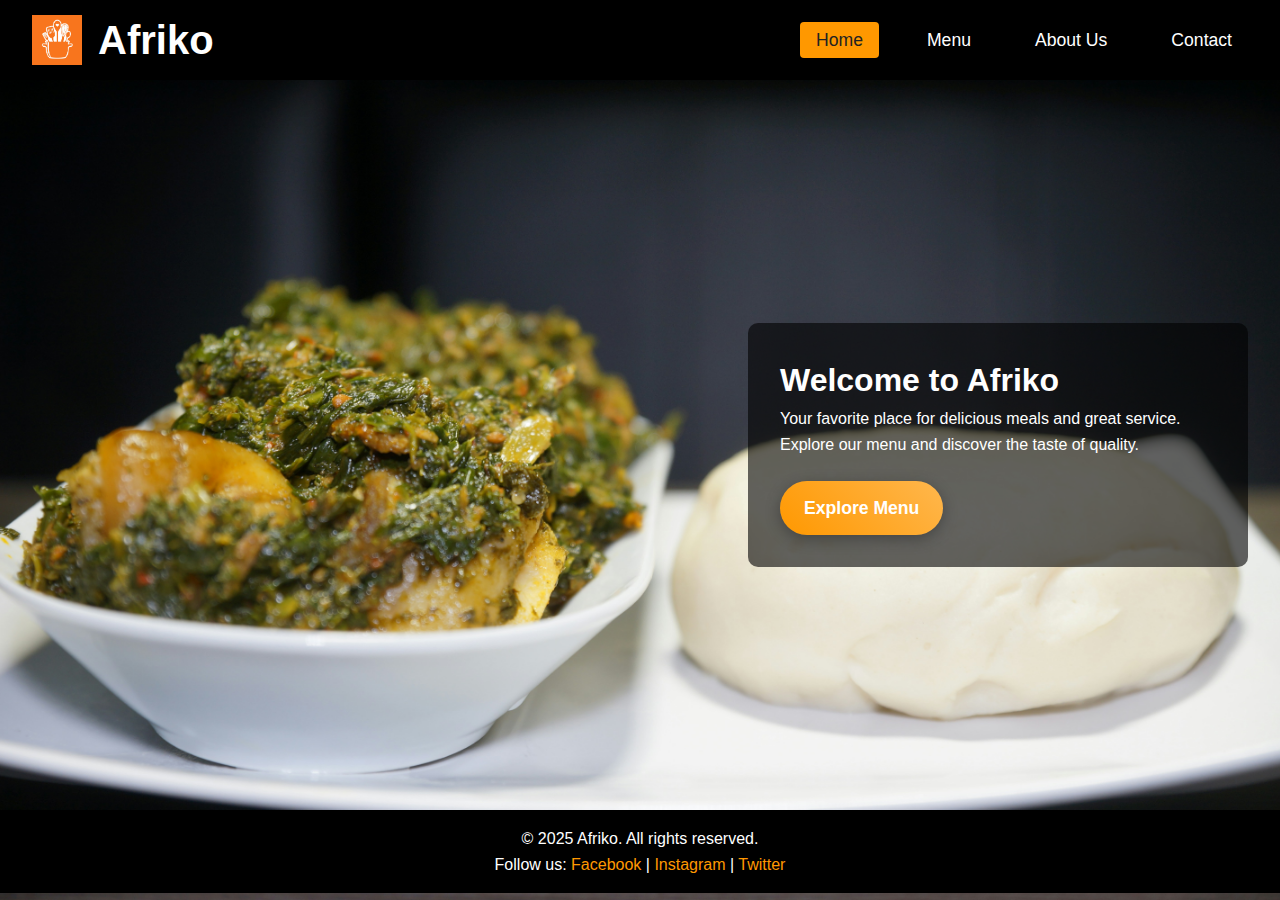
<file: index.html>
<!DOCTYPE html>
<html lang="en">
<head>
    <meta charset="UTF-8">
    <meta name="viewport" content="width=device-width, initial-scale=1.0, maximum-scale=1.0, user-scalable=no">
    <title>Afriko - Home</title>
    <link rel="stylesheet" href="styles/index.css">
    <link rel="stylesheet" href="styles/global.css">
</head>
<body>
<header>
    <div class="logo">
        <img src="images/logo.jpg" alt="Afriko Logo">
        <h1>Afriko</h1>
    </div>
    <nav class="navbar">
        <ul class="nav-links">
            <li><a href="index.html" class="active">Home</a></li>
            <li><a href="menu.html">Menu</a></li>
            <li><a href="about.html">About Us</a></li>
            <li><a href="contact.html">Contact</a></li>
        </ul>
    </nav>
</header>
<section class="home-section">
    <div class="hero-content">
        <h1>Welcome to Afriko</h1>
        <p>Your favorite place for delicious meals and great service. Explore our menu and discover the taste of quality.</p>
        <a href="menu.html" class="btn-orange">Explore Menu</a>
    </div>
</section>
<footer>
    <div class="footer-container">
        <p>&copy; 2025 Afriko. All rights reserved.</p>
        <p>Follow us:
            <a href="#">Facebook</a> |
            <a href="#">Instagram</a> |
            <a href="#">Twitter</a>
        </p>
    </div>
</footer>
</body>
</html>
</file>
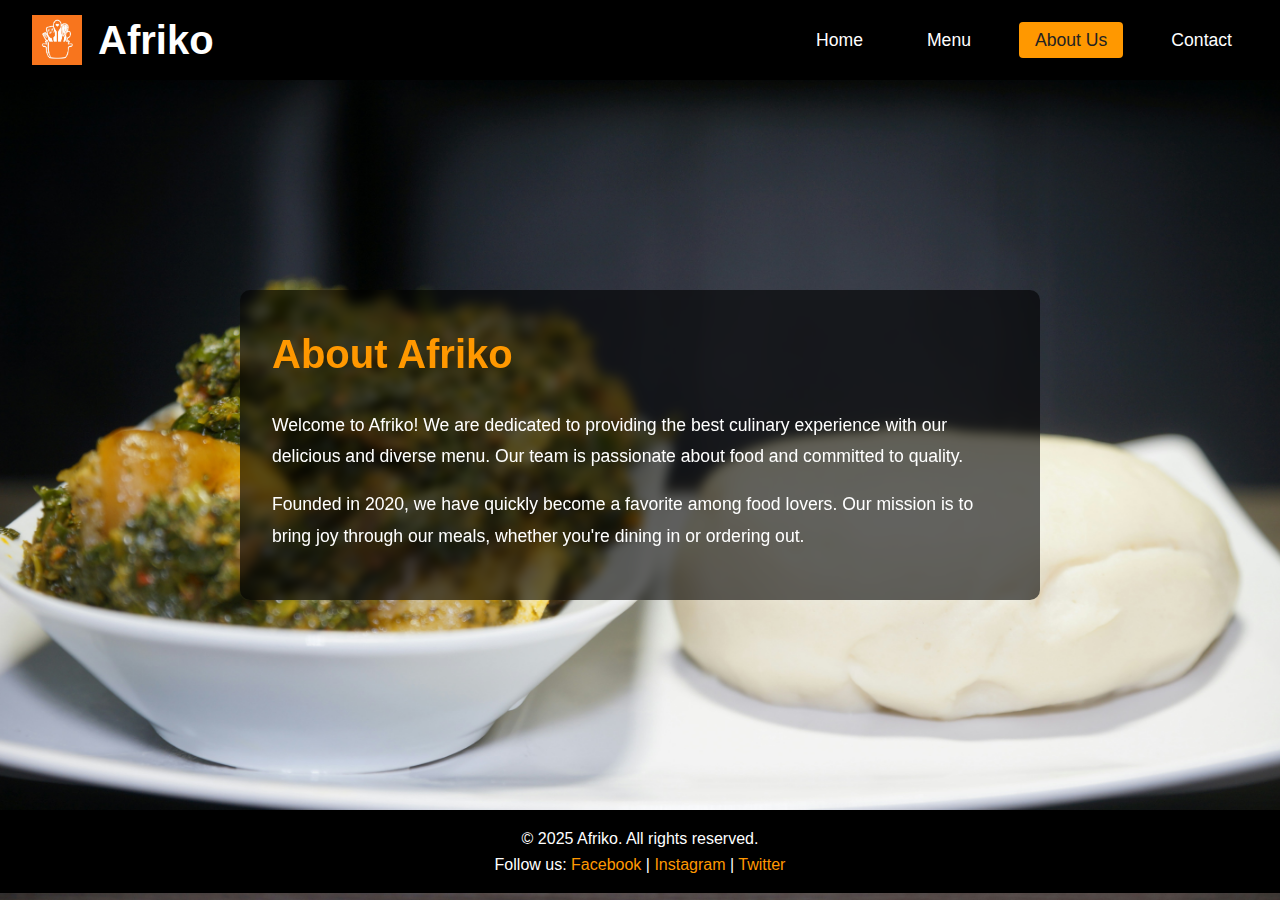
<file: about.html>
<!DOCTYPE html>
<html lang="en">
<head>
    <meta charset="UTF-8">
    <meta name="viewport" content="width=device-width, initial-scale=1.0">
    <title>Afriko - About</title>
    <link rel="stylesheet" href="styles/global.css">
    <link rel="stylesheet" href="styles/about.css">
</head>
<body>
<header>
    <div class="logo">
        <img src="images/logo.jpg" alt="Afriko Logo">
        <h1>Afriko</h1>
    </div>
    <nav class="navbar">
        <ul class="nav-links">
            <li><a href="index.html">Home</a></li>
            <li><a href="menu.html">Menu</a></li>
            <li><a href="about.html" class="active">About Us</a></li>
            <li><a href="contact.html">Contact</a></li>
        </ul>
    </nav>
</header>

<section class="about-section">
    <div class="about-container">
        <h1>About Afriko</h1>
        <p>Welcome to Afriko! We are dedicated to providing the best culinary experience with our delicious and diverse menu. Our team is passionate about food and committed to quality.</p>
        <p>Founded in 2020, we have quickly become a favorite among food lovers. Our mission is to bring joy through our meals, whether you're dining in or ordering out.</p>
    </div>
</section>
<footer>
    <div class="footer-container">
        <p>&copy; 2025 Afriko. All rights reserved.</p>
        <p>Follow us:
            <a href="#">Facebook</a> |
            <a href="#">Instagram</a> |
            <a href="#">Twitter</a>
        </p>
    </div>
</footer>
</body>
</html>
</file>
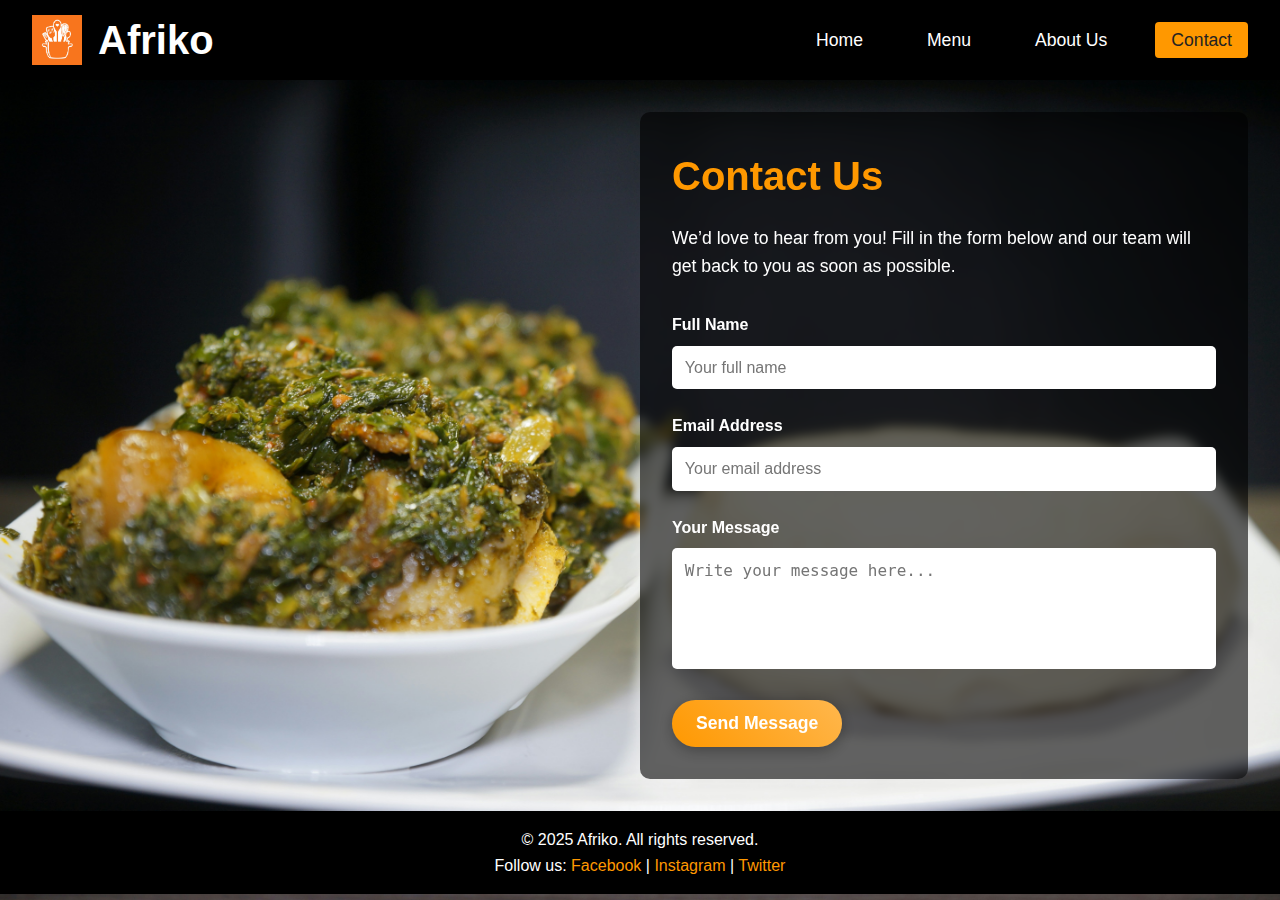
<file: contact.html>
<!DOCTYPE html>
<html lang="en">
<head>
    <meta charset="UTF-8">
    <meta name="viewport" content="width=device-width, initial-scale=1.0, maximum-scale=1.0, user-scalable=no">
    <title>Afriko - Contact</title>
    <link rel="stylesheet" href="styles/global.css">
    <link rel="stylesheet" href="styles/contact.css">
</head>
<body>
<header>
    <div class="logo">
        <img src="images/logo.jpg" alt="Afriko Logo">
        <h1>Afriko</h1>
    </div>
    <nav class="navbar">
        <ul class="nav-links">
            <li><a href="index.html">Home</a></li>
            <li><a href="menu.html">Menu</a></li>
            <li><a href="about.html">About Us</a></li>
            <li><a href="contact.html" class="active">Contact</a></li>
        </ul>
    </nav>
</header>

<section class="contact-section">
    <div class="contact-container">
        <h1>Contact Us</h1>
        <p>We’d love to hear from you! Fill in the form below and our team will get back to you as soon as possible.</p>

        <form action="#" method="post" class="contact-form">
            <div class="form-group">
                <label for="name">Full Name</label>
                <input type="text" id="name" name="name" placeholder="Your full name" required>
            </div>

            <div class="form-group">
                <label for="email">Email Address</label>
                <input type="email" id="email" name="email" placeholder="Your email address" required>
            </div>

            <div class="form-group">
                <label for="message">Your Message</label>
                <textarea id="message" name="message" placeholder="Write your message here..." rows="5" required></textarea>
            </div>

            <button type="submit" class="btn-orange">Send Message</button>
        </form>
    </div>
</section>

<footer>
    <div class="footer-container">
        <p>&copy; 2025 Afriko. All rights reserved.</p>
        <p>Follow us:
            <a href="#">Facebook</a> |
            <a href="#">Instagram</a> |
            <a href="#">Twitter</a>
        </p>
    </div>
</footer>
</body>
</html>
</file>
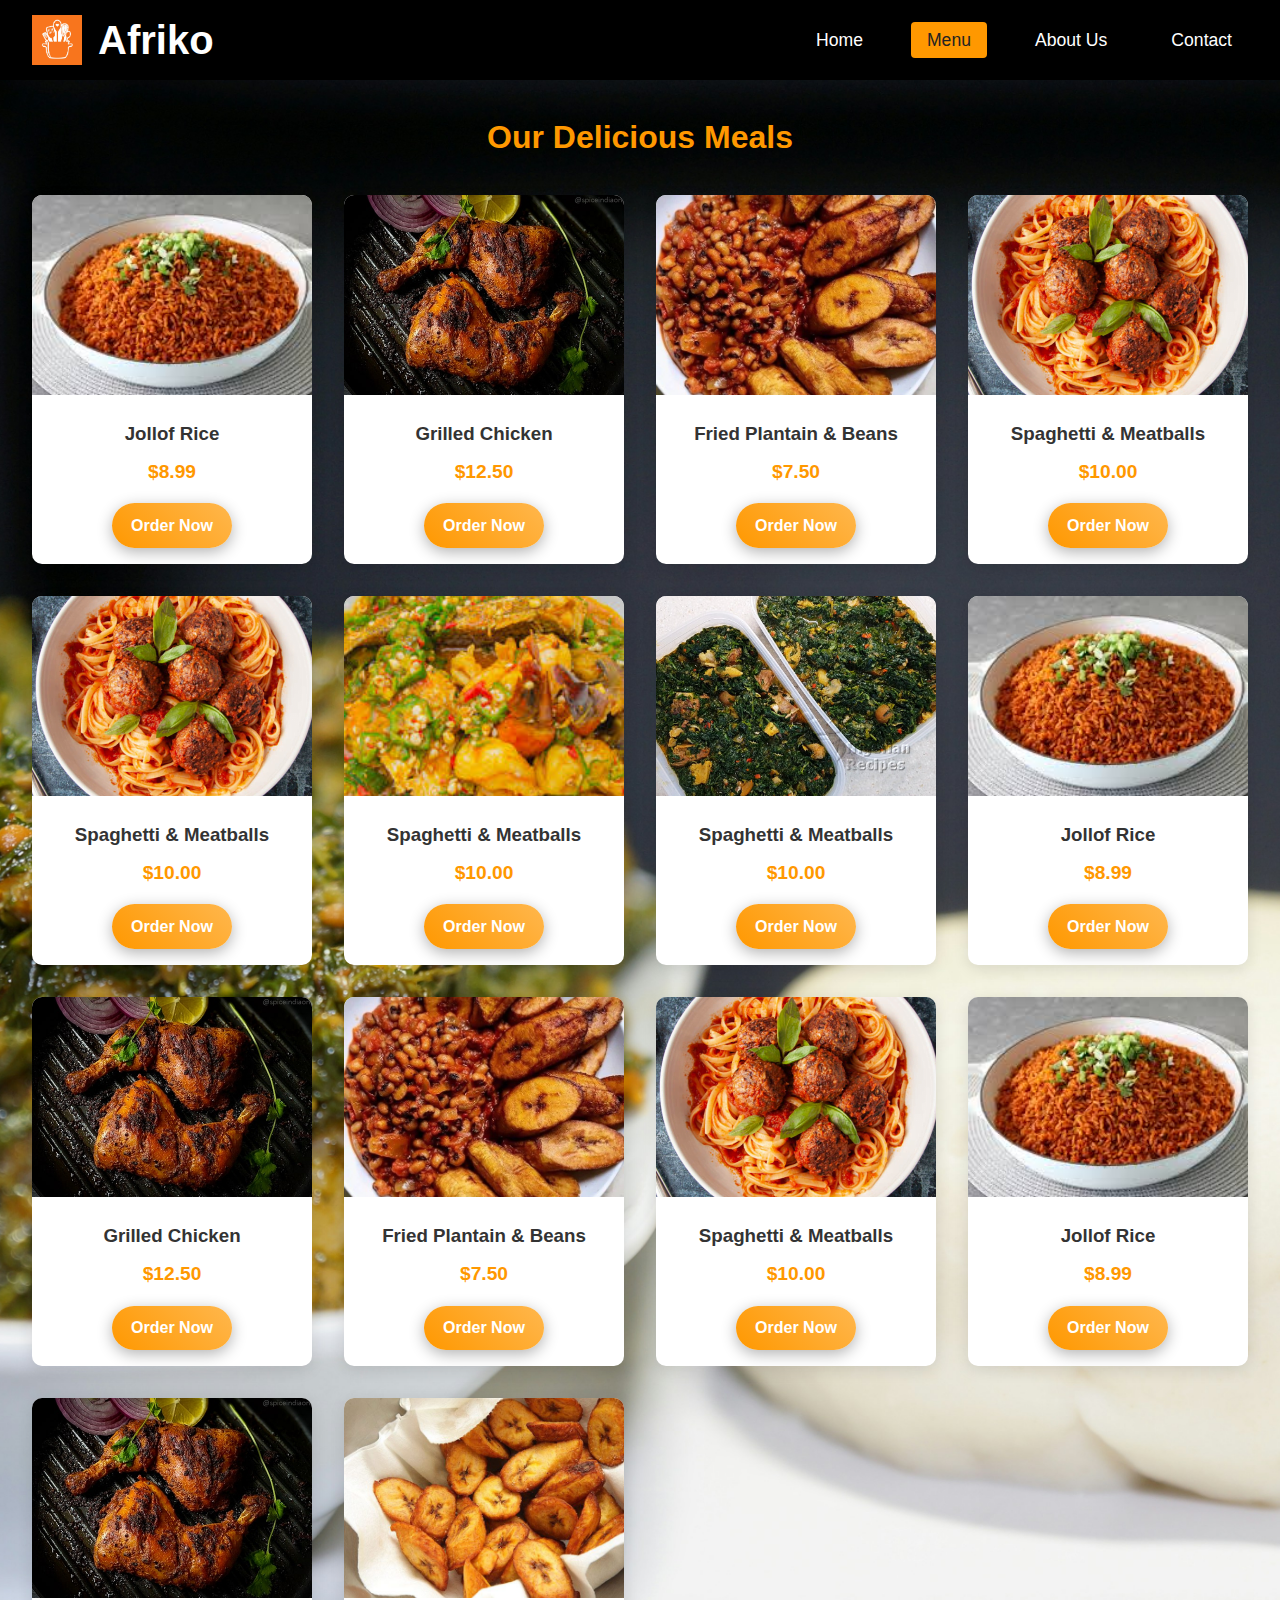
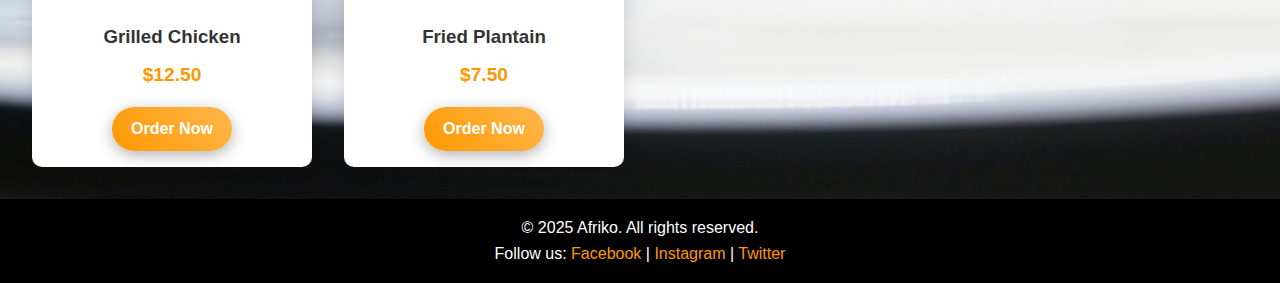
<file: menu.html>
<!DOCTYPE html>
<html lang="en">
<head>
    <meta charset="UTF-8">
    <meta name="viewport" content="width=device-width, initial-scale=1.0, maximum-scale=1.0, user-scalable=no">
    <title>Afriko - Meals</title>
    <link rel="stylesheet" href="styles/menu.css">
    <link rel="stylesheet" href="styles/global.css">
</head>
<body>
<header>
    <div class="logo">
        <img src="images/logo.jpg" alt="Afriko Logo">
        <h1>Afriko</h1>
    </div>
    <nav class="navbar">
        <ul class="nav-links">
            <li><a href="index.html">Home</a></li>
            <li><a href="menu.html" class="active">Menu</a></li>
            <li><a href="about.html">About Us</a></li>
            <li><a href="contact.html">Contact</a></li>
        </ul>
    </nav>
</header>

<section class="meals-section">
    <h2>Our Delicious Meals</h2>
    <div class="meals-grid">
        <div class="meal-card">
            <img src="images/meal1.jpeg" alt="Meal 1">
            <h3>Jollof Rice</h3>
            <p class="price">$8.99</p>
            <a href="order.html" class="btn-orange">Order Now</a>
        </div>

        <div class="meal-card">
            <img src="images/meal2.jpg" alt="Meal 2">
            <h3>Grilled Chicken</h3>
            <p class="price">$12.50</p>
            <a href="order.html" class="btn-orange">Order Now</a>
        </div>

        <div class="meal-card">
            <img src="images/meal3.jpg" alt="Meal 3">
            <h3>Fried Plantain & Beans</h3>
            <p class="price">$7.50</p>
            <a href="order.html" class="btn-orange">Order Now</a>
        </div>

        <div class="meal-card">
            <img src="images/meal4.png" alt="Meal 4">
            <h3>Spaghetti & Meatballs</h3>
            <p class="price">$10.00</p>
            <a href="order.html" class="btn-orange">Order Now</a>
        </div>

        <div class="meal-card">
            <img src="images/meal4.png" alt="Meal 4">
            <h3>Spaghetti & Meatballs</h3>
            <p class="price">$10.00</p>
            <a href="order.html" class="btn-orange">Order Now</a>
        </div>

        <div class="meal-card">
            <img src="images/meal5.jpg" alt="Meal 5">
            <h3>Spaghetti & Meatballs</h3>
            <p class="price">$10.00</p>
            <a href="order.html" class="btn-orange">Order Now</a>
        </div>

        <div class="meal-card">
            <img src="images/meal6.jpg" alt="Meal 6">
            <h3>Spaghetti & Meatballs</h3>
            <p class="price">$10.00</p>
            <a href="order.html" class="btn-orange">Order Now</a>
        </div>
    
        <div class="meal-card">
            <img src="images/meal1.jpeg" alt="Meal 1">
            <h3>Jollof Rice</h3>
            <p class="price">$8.99</p>
            <a href="order.html" class="btn-orange">Order Now</a>
        </div>

        <div class="meal-card">
            <img src="images/meal2.jpg" alt="Meal 2">
            <h3>Grilled Chicken</h3>
            <p class="price">$12.50</p>
            <a href="order.html" class="btn-orange">Order Now</a>
        </div>

        <div class="meal-card">
            <img src="images/meal3.jpg" alt="Meal 3">
            <h3>Fried Plantain & Beans</h3>
            <p class="price">$7.50</p>
            <a href="order.html" class="btn-orange">Order Now</a>
        </div>

        <div class="meal-card">
            <img src="images/meal4.png" alt="Meal 4">
            <h3>Spaghetti & Meatballs</h3>
            <p class="price">$10.00</p>
            <a href="order.html" class="btn-orange">Order Now</a>
        </div>

        <div class="meal-card">
            <img src="images/meal1.jpeg" alt="Meal 1">
            <h3>Jollof Rice</h3>
            <p class="price">$8.99</p>
            <a href="order.html" class="btn-orange">Order Now</a>
        </div>

        <div class="meal-card">
            <img src="images/meal2.jpg" alt="Meal 2">
            <h3>Grilled Chicken</h3>
            <p class="price">$12.50</p>
            <a href="order.html" class="btn-orange">Order Now</a>
        </div>

        <div class="meal-card">
            <img src="images/meal8.jpg" alt="Meal 8">
            <h3>Fried Plantain</h3>
            <p class="price">$7.50</p>
            <a href="order.html" class="btn-orange">Order Now</a>
        </div>
    </div>
</section>
<footer>
    <div class="footer-container">
        <p>&copy; 2025 Afriko. All rights reserved.</p>
        <p>Follow us:
            <a href="#">Facebook</a> |
            <a href="#">Instagram</a> |
            <a href="#">Twitter</a>
        </p>
    </div>
</footer>
</body>
</html>
</file>
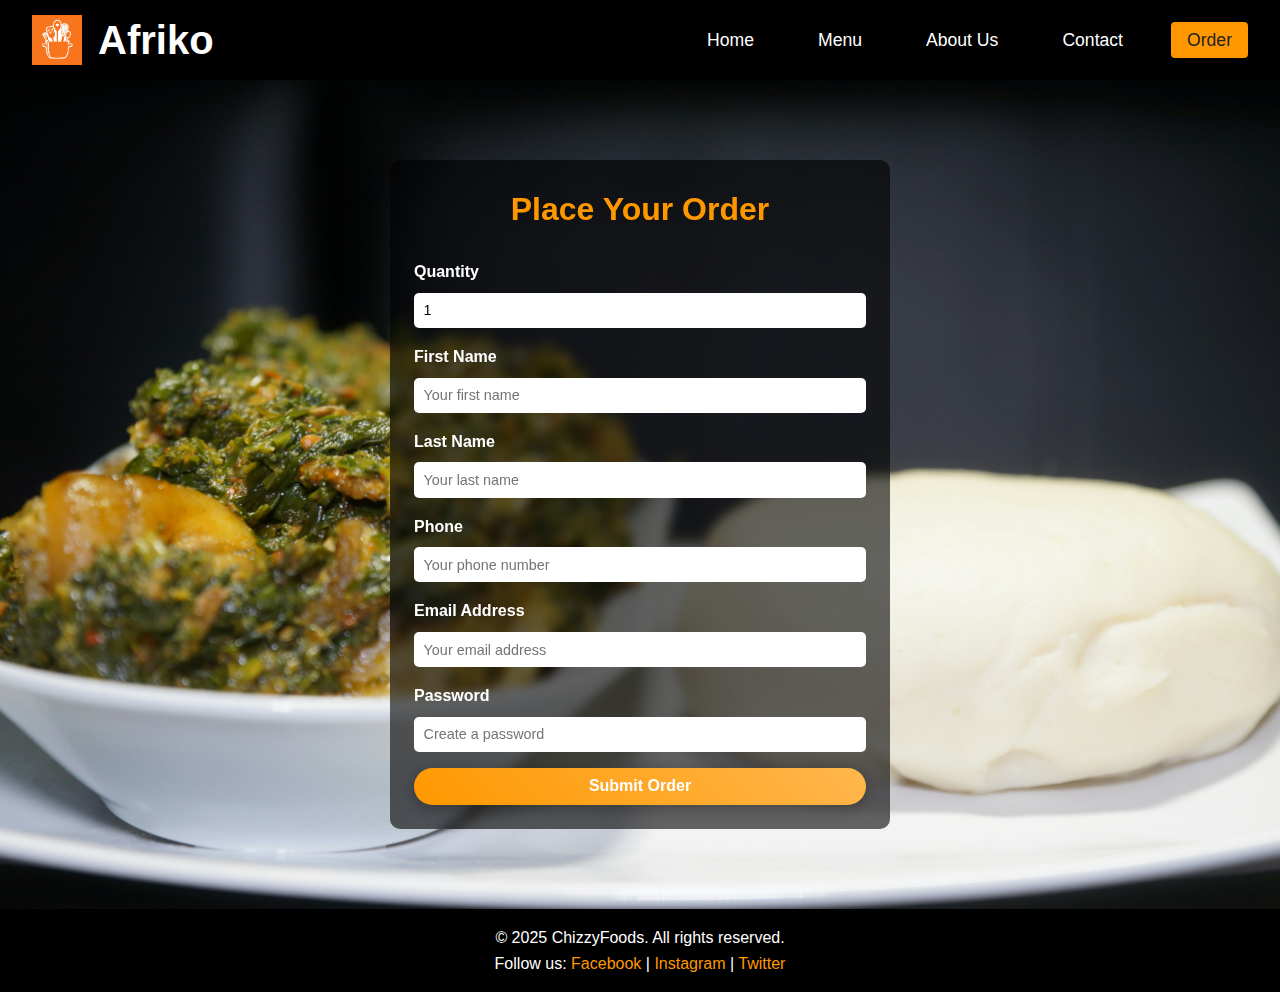
<file: order.html>
<!DOCTYPE html>
<html lang="en">
<head>
    <meta charset="UTF-8" />
    <meta name="viewport" content="width=device-width, initial-scale=1" />
    <title>ChizzyFoods - Place Your Order</title>
    <link rel="stylesheet" href="styles/global.css">
    <link rel="stylesheet" href="styles/order.css" />
</head>
<body>
<header>
    <div class="logo">
        <img src="images/logo.jpg" alt="ChizzyFoods Logo" />
        <h1>Afriko</h1>
    </div>
    <nav class="navbar">
        <ul class="nav-links">
            <li><a href="index.html">Home</a></li>
            <li><a href="menu.html">Menu</a></li>
            <li><a href="about.html">About Us</a></li>
            <li><a href="contact.html">Contact</a></li>
            <li><a href="order.html" class="active">Order</a></li>
        </ul>
    </nav>
</header>

<section class="order-section">
    <div class="order-container">
        <h1>Place Your Order</h1>
        <form action="#" method="post" class="order-form">
            <div class="form-group">
                <label for="quantity">Quantity</label>
                <input
                    type="number"
                    id="quantity"
                    name="quantity"
                    min="1"
                    value="1"
                    required
                />
            </div>

            <div class="form-group">
                <label for="firstName">First Name</label>
                <input
                    type="text"
                    id="firstName"
                    name="firstName"
                    placeholder="Your first name"
                    required
                />
            </div>

            <div class="form-group">
                <label for="lastName">Last Name</label>
                <input
                    type="text"
                    id="lastName"
                    name="lastName"
                    placeholder="Your last name"
                    required
                />
            </div>

            <div class="form-group">
                <label for="phone">Phone</label>
                <input
                    type="tel"
                    id="phone"
                    name="phone"
                    placeholder="Your phone number"
                    required
                />
            </div>

            <div class="form-group">
                <label for="email">Email Address</label>
                <input
                    type="email"
                    id="email"
                    name="email"
                    placeholder="Your email address"
                    required
                />
            </div>

            <div class="form-group">
                <label for="password">Password</label>
                <input
                    type="password"
                    id="password"
                    name="password"
                    placeholder="Create a password"
                    required
                />
            </div>

            <button type="submit" class="btn-orange">Submit Order</button>
        </form>
    </div>
</section>

<footer>
    <div class="footer-container">
        <p>&copy; 2025 ChizzyFoods. All rights reserved.</p>
        <p>
            Follow us:
            <a href="#">Facebook</a> |
            <a href="#">Instagram</a> |
            <a href="#">Twitter</a>
        </p>
    </div>
</footer>
</body>
</html>
</file>
<file: styles/index.css>
/* Hero Section Layout */
.home-section {
    display: flex;
    justify-content: flex-end; /* Push content to right */
    align-items: center;
    height: calc(100vh - 170px); /* Full height minus header */
    padding: 2rem;
}

/* Content Styling */
.hero-content {
    max-width: 500px;
    background: rgba(0, 0, 0, 0.6); /* Slight dark overlay for readability */
    padding: 2rem;
    border-radius: 10px;
    color: white;
    text-align: left;
}

/* Modern Orange Button */
.btn-orange {
    display: inline-block;
    margin-top: 1.5rem;
    padding: 0.8rem 1.5rem;
    background: linear-gradient(45deg, #ff9800, #ffb74d);
    color: white;
    font-size: 1.1rem;
    font-weight: bold;
    border: none;
    border-radius: 50px;
    text-decoration: none;
    box-shadow: 0px 4px 15px rgba(0, 0, 0, 0.3);
    transition: transform 0.2s ease, box-shadow 0.3s ease;
}

.btn-orange:hover {
    transform: translateY(-3px);
    box-shadow: 0px 6px 20px rgba(0, 0, 0, 0.4);
}
</file>
<file: styles/global.css>
/* ...existing code... */
*{
    margin: 0;
    padding: 0;
    box-sizing: border-box;
}

header {
    background-color: black;
    display: flex;
    justify-content: space-between;
    align-items: center;
    padding: 0.5rem 2rem;
}

.logo img {
    height: 50px;
}

.logo {
    display: flex;
    align-items: center;
}
.logo h1 {
    color: #fff;
    margin-left: 1rem;
    font-size: 2.5rem;
}

.navbar {
    /* Ensures nav aligns center vertically */
    display: flex;
    align-items: center;
}

.nav-links {
    list-style: none;
    display: flex;
    gap: 2rem;
}


body {
    font-family: Arial, sans-serif;
    line-height: 1.6;
    background-image: url('../images/bg.jpg');
    background-repeat: no-repeat;
    background-size: cover;
    background-position: center;
    min-height: 100vh;
    color: #333;
}


.nav-links a {
    color: #fff;
    text-decoration: none;
    font-size: 1.1rem;
    padding: 0.5rem 1rem;
    border-radius: 4px;
    transition: background 0.3s, color 0.3s;
}

.nav-links a:hover,
.nav-links a.active {
    background: #ff9800;
    color: #222;
}

footer {
    background-color: black;
    color: white;
    text-align: center;
    padding: 1rem;
    margin-top: auto;
}

footer a {
    color: #ff9800;
    text-decoration: none;
}

footer a:hover {
    text-decoration: underline;
}


/* Responsive: stack nav on small screens */
@media (max-width: 700px) {
    header {
        flex-direction: column;
        align-items: flex-start;
        padding: 1rem;
    }
    .nav-links {
        flex-direction: column;
        gap: 1rem;
        width: 100%;
    }
    .navbar {
        width: 100%;
    }
}
</file>
<file: styles/about.css>
.about-section {
    min-height: calc(100vh - 170px);
    display: flex;
    align-items: center;
    justify-content: center;
    padding: 2rem;
}

/* Glassy transparent background */
.about-container {
    max-width: 800px;
    background: rgba(0, 0, 0, 0.6); /* Semi-transparent black */
    padding: 2rem;
    border-radius: 10px;
    color: white;
    text-align: left;
    backdrop-filter: blur(5px); /* Glass blur effect */
}

/* Title */
.about-container h1 {
    font-size: 2.5rem;
    margin-bottom: 1.5rem;
    color: #ff9800; /* Orange branding */
}

/* Paragraphs */
.about-container p {
    font-size: 1.1rem;
    line-height: 1.8;
    margin-bottom: 1rem;
}

/* Responsive adjustments */
@media (max-width: 700px) {
    .about-container {
        padding: 1.5rem;
    }
    .about-container h1 {
        font-size: 2rem;
    }
}
</file>
<file: styles/contact.css>
.contact-section {
    min-height: calc(100vh - 170px); /* Fills screen minus header/footer */
    display: flex;
    align-items: center;
    justify-content: flex-end; /* Push container to the right */
    padding: 2rem;
}

.contact-container {
    width: 50%; /* Take up right half */
    max-width: 700px;
    background: rgba(0, 0, 0, 0.6);
    padding: 2rem;
    border-radius: 10px;
    color: white;
    backdrop-filter: blur(5px);
}

.contact-container h1 {
    font-size: 2.5rem;
    margin-bottom: 1rem;
    color: #ff9800;
}

.contact-container p {
    margin-bottom: 2rem;
    font-size: 1.1rem;
    line-height: 1.6;
}

.contact-form .form-group {
    margin-bottom: 1.5rem;
}

.contact-form label {
    display: block;
    margin-bottom: 0.5rem;
    font-weight: bold;
}

.contact-form input,
.contact-form textarea {
    width: 100%;
    padding: 0.8rem;
    border: none;
    border-radius: 5px;
    font-size: 1rem;
    outline: none;
}

.contact-form input:focus,
.contact-form textarea:focus {
    border: 2px solid #ff9800;
    background: rgba(255, 255, 255, 0.9);
}

.contact-form textarea {
    resize: none;
}

.btn-orange {
    display: inline-block;
    padding: 0.8rem 1.5rem;
    background: linear-gradient(45deg, #ff9800, #ffb74d);
    color: white;
    font-size: 1.1rem;
    font-weight: bold;
    border: none;
    border-radius: 50px;
    cursor: pointer;
    text-decoration: none;
    box-shadow: 0px 4px 15px rgba(0, 0, 0, 0.3);
    transition: transform 0.2s ease, box-shadow 0.3s ease;
}

.btn-orange:hover {
    transform: translateY(-3px);
    box-shadow: 0px 6px 20px rgba(0, 0, 0, 0.4);
}

/* Responsive adjustments */
@media (max-width: 700px) {
    .contact-section {
        justify-content: center;
    }
    .contact-container {
        width: 100%;
    }
}
</file>
<file: styles/menu.css>
*{
    margin: 0;
    padding: 0;
    box-sizing: border-box;
}

body {
    font-family: Arial, sans-serif;
    line-height: 1.6;
    background-image: url('bg.jpg');
    background-repeat: no-repeat;
    background-size: cover;
    background-position: center;
    color: #333;
}

.meals-section{
    min-height: calc(100vh - 170px);
}

/* Meals Section */
.meals-section {
    padding: 2rem;
    text-align: center;
}

.meals-section h2 {
    font-size: 2rem;
    margin-bottom: 2rem;
    color: #ff9800;
}

/* Grid Layout */
.meals-grid {
    display: grid;
    grid-template-columns: repeat(auto-fit, minmax(250px, 1fr));
    gap: 2rem;
}

.meal-card {
    background: white;
    border-radius: 10px;
    overflow: hidden;
    box-shadow: 0px 4px 15px rgba(0,0,0,0.1);
    padding-bottom: 1rem;
    transition: transform 0.2s ease;
}

.meal-card:hover {
    transform: translateY(-5px);
}

.meal-card img {
    width: 100%;
    height: 200px;
    object-fit: cover;
}

.meal-card h3 {
    margin: 1rem 0 0.5rem;
}

.price {
    font-size: 1.2rem;
    color: #ff9800;
    font-weight: bold;
}

/* Orange Button */
.btn-orange {
    display: inline-block;
    margin-top: 1rem;
    padding: 0.6rem 1.2rem;
    background: linear-gradient(45deg, #ff9800, #ffb74d);
    color: white;
    font-weight: bold;
    border-radius: 50px;
    text-decoration: none;
    box-shadow: 0px 4px 15px rgba(0, 0, 0, 0.3);
    transition: transform 0.2s ease, box-shadow 0.3s ease;
}

.btn-orange:hover {
    transform: translateY(-3px);
    box-shadow: 0px 6px 20px rgba(0, 0, 0, 0.4);
}

/* Responsive */
@media (max-width: 700px) {
    .nav-links {
        flex-direction: column;
        gap: 1rem;
    }
}
</file>
<file: styles/order.css>
.order-section {
    min-height: auto; /* Remove fixed height to prevent header/footer overlap */
    display: flex;
    justify-content: center;
    align-items: center;
    padding: 3rem 2rem; /* More top/bottom padding to separate from header/footer */
    margin: 2rem 0; /* Add margin to separate from header and footer */
}

.order-container {
    width: 100%;
    max-width: 500px; /* Reduced max-width for better proportions */
    background: rgba(0, 0, 0, 0.6);
    padding: 1.5rem; /* Reduced padding to make form more compact */
    border-radius: 10px;
    color: white;
    backdrop-filter: blur(5px);
}

.order-container h1 {
    font-size: 2rem; /* Reduced font size */
    margin-bottom: 1.5rem; /* Reduced margin */
    color: #ff9800;
    text-align: center;
}

.order-form .form-group {
    margin-bottom: 1rem; /* Reduced margin between form groups */
}

.order-form label {
    display: block;
    margin-bottom: 0.5rem;
    font-weight: bold;
}

.order-form input {
    width: 100%;
    padding: 0.6rem; /* Reduced padding to make inputs more compact */
    border: none;
    border-radius: 5px;
    font-size: 0.9rem; /* Slightly smaller font */
    outline: none;
}

.order-form input:focus {
    border: 2px solid #ff9800;
    background: rgba(255, 255, 255, 0.9);
}

.btn-orange {
    display: inline-block;
    width: 100%;
    padding: 0.6rem 1.2rem; /* Reduced padding */
    background: linear-gradient(45deg, #ff9800, #ffb74d);
    color: white;
    font-size: 1rem; /* Reduced font size */
    font-weight: bold;
    border: none;
    border-radius: 50px;
    cursor: pointer;
    box-shadow: 0px 4px 15px rgba(0, 0, 0, 0.3);
    transition: transform 0.2s ease, box-shadow 0.3s ease;
}

.btn-orange:hover {
    transform: translateY(-3px);
    box-shadow: 0px 6px 20px rgba(0, 0, 0, 0.4);
}

/* Responsive adjustments */
@media (max-width: 700px) {
    .order-section {
        padding: 2rem 1rem;
        margin: 1rem 0;
    }
    .order-container {
        padding: 1rem;
        max-width: 100%;
    }
    .order-container h1 {
        font-size: 1.8rem;
        margin-bottom: 1rem;
    }
    .order-form .form-group {
        margin-bottom: 0.8rem;
    }
}

@media (max-width: 480px) {
    .order-section {
        padding: 1rem 0.5rem;
        margin: 0.5rem 0;
    }
    .order-container {
        padding: 0.75rem;
    }
    .order-container h1 {
        font-size: 1.5rem;
    }
}
</file>
